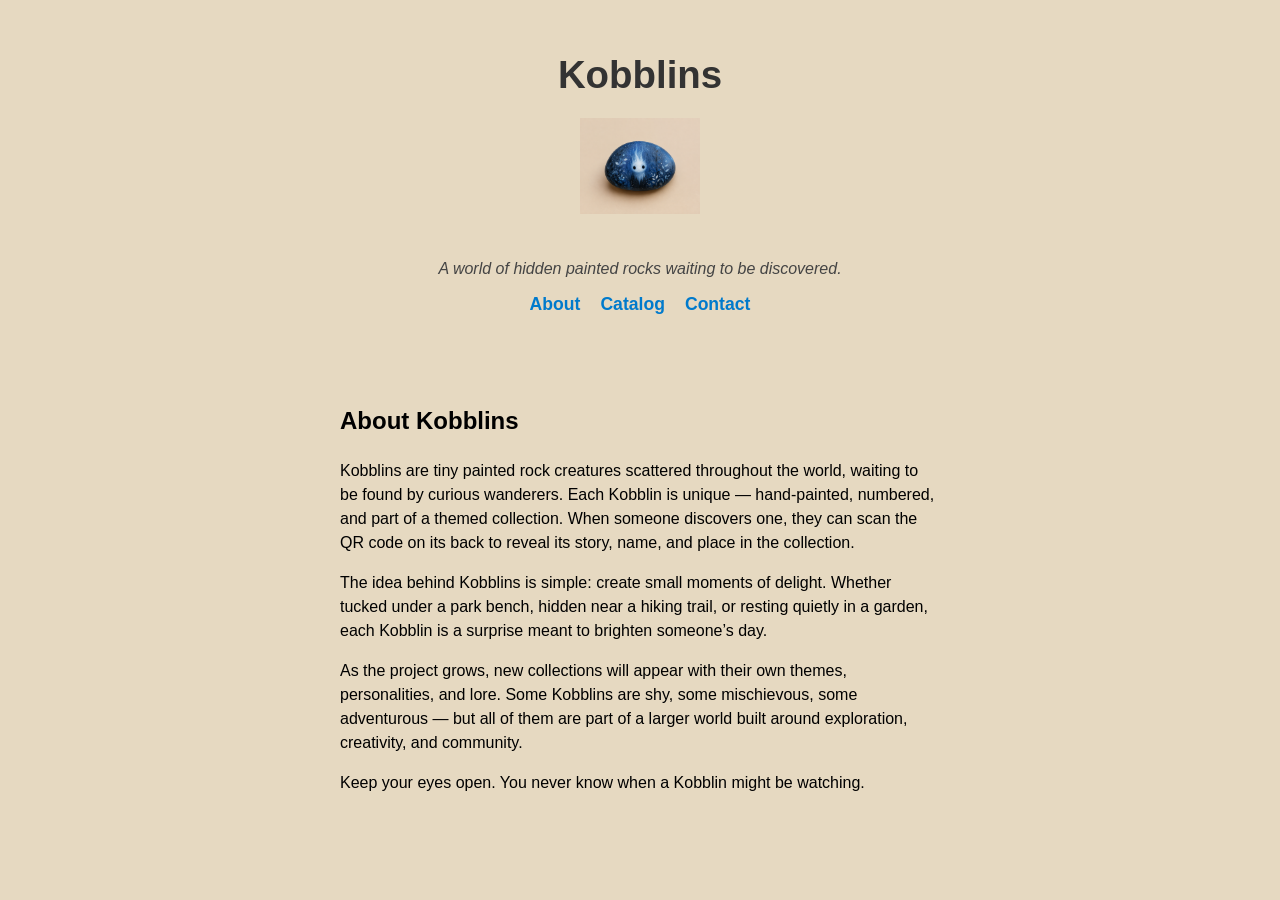
<file: about.html>
<!DOCTYPE html>
<html lang="en">
<head>
  <meta charset="UTF-8">
  <title>About Kobblins</title>
  <meta name="viewport" content="width=device-width, initial-scale=1">
  <link rel="stylesheet" href="css/styles.css">
</head>

<body>

  <!-- Global Header -->
  <header class="site-header">
    <a href="index.html" class="home-link">
      <h1>Kobblins</h1>
      <img src="images/kobblin.png" alt="Kobblin mascot" class="kobblin-img">
    </a>

    <p class="tagline"><em>A world of hidden painted rocks waiting to be discovered.</em></p>

    <nav class="navbar">
      <a href="about.html">About</a>
      <a href="catalog.html">Catalog</a>
      <a href="contact.html">Contact</a>
    </nav>
  </header>

  <main>
    <div style="max-width: 600px; margin: 0 auto; padding: 20px; text-align: left;">

      <h2>About Kobblins</h2>

      <p>
        Kobblins are tiny painted rock creatures scattered throughout the world, waiting to be found by curious wanderers. 
        Each Kobblin is unique — hand‑painted, numbered, and part of a themed collection. 
        When someone discovers one, they can scan the QR code on its back to reveal its story, name, and place in the collection.
      </p>

      <p>
        The idea behind Kobblins is simple: create small moments of delight. 
        Whether tucked under a park bench, hidden near a hiking trail, or resting quietly in a garden, 
        each Kobblin is a surprise meant to brighten someone’s day.
      </p>

      <p>
        As the project grows, new collections will appear with their own themes, personalities, and lore. 
        Some Kobblins are shy, some mischievous, some adventurous — but all of them are part of a larger world 
        built around exploration, creativity, and community.
      </p>

      <p>
        Keep your eyes open. You never know when a Kobblin might be watching.
      </p>

    </div>
  </main>

</body>
</html>
</file>
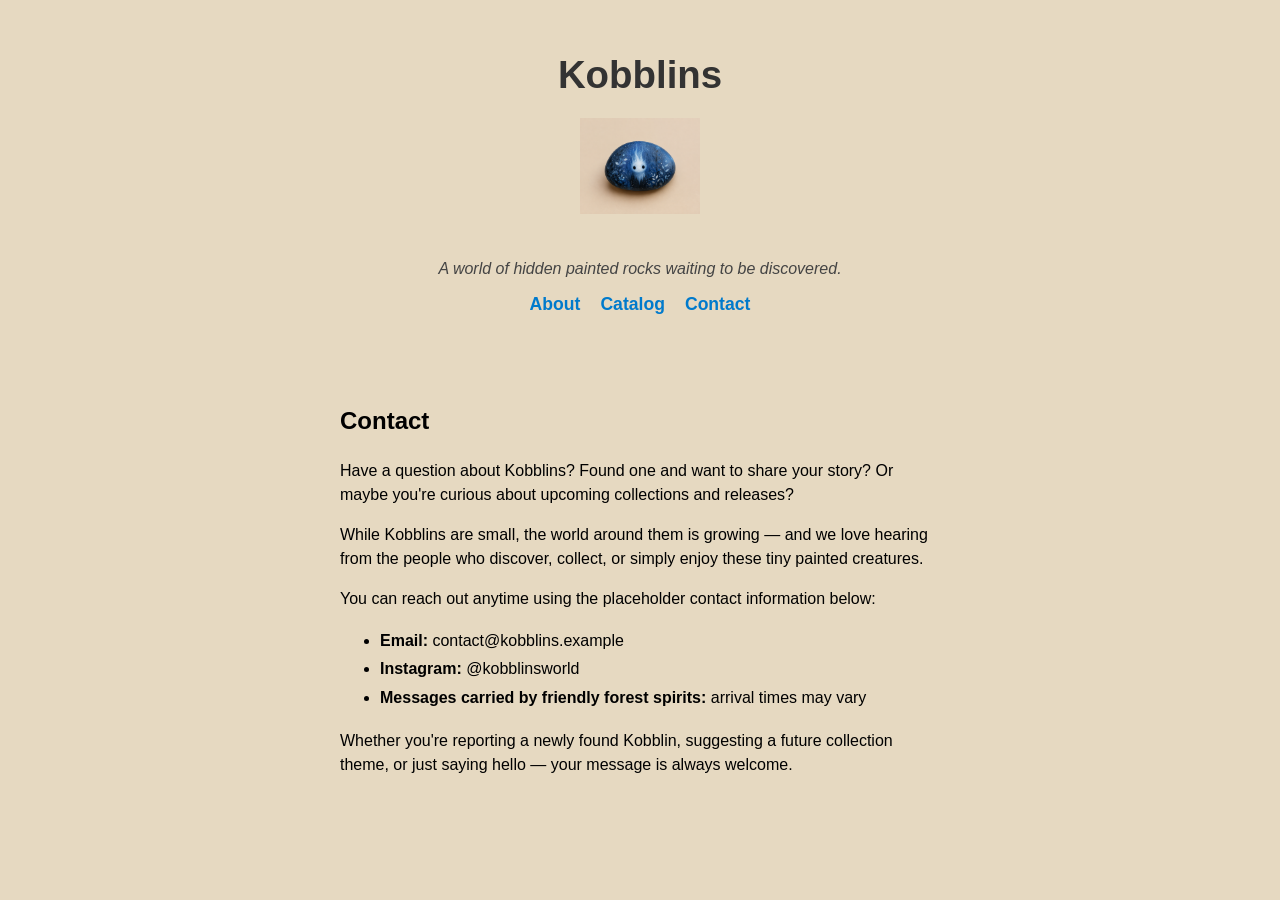
<file: contact.html>
<!DOCTYPE html>
<html lang="en">
<head>
  <meta charset="UTF-8">
  <title>Contact Kobblins</title>
  <meta name="viewport" content="width=device-width, initial-scale=1">
  <link rel="stylesheet" href="css/styles.css">
</head>

<body>

  <!-- Global Header -->
  <header class="site-header">
    <a href="index.html" class="home-link">
      <h1>Kobblins</h1>
      <img src="images/kobblin.png" alt="Kobblin mascot" class="kobblin-img">
    </a>

    <p class="tagline"><em>A world of hidden painted rocks waiting to be discovered.</em></p>

    <nav class="navbar">
      <a href="about.html">About</a>
      <a href="catalog.html">Catalog</a>
      <a href="contact.html">Contact</a>
    </nav>
  </header>

  <main>
    <div style="max-width: 600px; margin: 0 auto; padding: 20px; text-align: left;">

      <h2>Contact</h2>

      <p>
        Have a question about Kobblins? Found one and want to share your story?  
        Or maybe you're curious about upcoming collections and releases?
      </p>

      <p>
        While Kobblins are small, the world around them is growing — and we love hearing from
        the people who discover, collect, or simply enjoy these tiny painted creatures.
      </p>

      <p>
        You can reach out anytime using the placeholder contact information below:
      </p>

      <ul style="line-height: 1.8;">
        <li><strong>Email:</strong> contact@kobblins.example</li>
        <li><strong>Instagram:</strong> @kobblinsworld</li>
        <li><strong>Messages carried by friendly forest spirits:</strong> arrival times may vary</li>
      </ul>

      <p>
        Whether you're reporting a newly found Kobblin, suggesting a future collection theme,
        or just saying hello — your message is always welcome.
      </p>

    </div>
  </main>

</body>
</html>
</file>
<file: css/styles.css>
/* Base mobile-friendly styles */
body {
  font-family: Arial, sans-serif;
  margin: 0;
  padding: 0;
  line-height: 1.5;
  background: #E6D9C1;
  text-align: center;
}

/* Header */
.site-header {
  padding: 20px;
}

/* Title */
.site-header h1 {
  font-size: 2.4rem;
  margin-bottom: 5px;
  color: #333;
}

/* Tagline */
.tagline {
  font-size: 1rem;
  margin-bottom: 10px;
  color: #444;
}

/* Kobblin Image */
.kobblin-img {
  width: 120px;
  height: auto;
  margin: 10px auto 20px auto;
}

/* Make title + image clickable */
.home-link {
  text-decoration: none;
  color: inherit;
}

/* Navigation Bar */
.navbar {
  display: flex;
  justify-content: center;
  gap: 20px;
  margin-bottom: 25px;
}

.navbar a {
  text-decoration: none;
  color: #007acc;
  font-size: 1.1rem;
  font-weight: bold;
}

.navbar a:hover {
  color: #005f8f;
}

/* Catalog Page */
.collection {
  background: #fff;
  padding: 15px;
  margin: 15px auto;
  width: 94%;
  max-width: 760px; /* wider card for desktop */
  border-radius: 10px;
  box-shadow: 0 2px 5px rgba(0,0,0,0.1);
}

.collection-title {
  font-size: 1.3rem;
  font-weight: bold;
  cursor: pointer;
  margin-bottom: 10px;
}

.collection-subtitle {
  margin-top: -5px;
  margin-bottom: 10px;
  font-size: 0.9rem;
  color: #555;
}

/* collapsed by default */
.kobblin-list {
  display: none;
  text-align: left;
}

/* show only when the collection wrapper has .open */
.collection.open .kobblin-list {
  display: block;
}

/* each row is a 3-column grid: thumb | name+timestamp | number */
.kobblin-row {
  display: flex;
  grid-template-columns: 56px 1fr 72px; /* thumb | name/timestamp | number */
  grid-column-gap: 12px;
  align-items: center;
  justify-content: space-between;
  padding: 10px 0;
  border-bottom: 1px solid #eee;
}

/* slightly larger thumbnail */
.kobblin-thumb {
  width: 48px;
  height: 48px;
  background: #ccc;
  border-radius: 6px;
  background-size: cover;
  background-position: center;
  overflow: hidden;
}

.kobblin-thumb img {
  width: 100%;
  height: 100%;
  object-fit: cover;
  display: block;
}

/* name can wrap, timestamp shown below name if needed */
.kobblin-name {
  flex: 1; /* Pushes catalog number to the right while staying on the same line */
  font-weight: bold;
  margin-left: 12px;
  line-height: 1.2;
  white-space: normal; /* allow wrapping */
  overflow: visible;
}

/* timestamp block under the name */
.discovered-at {
  display: block;
  margin-left: 6px;
  font-size: 0.9em;
  color: #666;
  font-weight: normal;
  white-space: nowrap; /* Prevents the date text from wrapping breaking the row height */
}

/* right column: number */
.kobblin-number {
  justify-self: end;
  margin-left: auto;
  font-size: 0.95rem;
  color: #555;
  white-space: nowrap;
}

/* Reset Button */
.reset-button {
  margin: 20px auto;
  padding: 10px 20px;
  font-size: 1rem;
  background: #b33a3a;
  color: white;
  border: none;
  border-radius: 6px;
  cursor: pointer;
  display: block;
}

.reset-button:hover {
  background: #8f2e2e;
}

/* Main Popup Window */
.popup-overlay {
  display: none;
  position: fixed;
  top: 0;
  left: 0;
  width: 100%;
  height: 100%;
  background: rgba(0,0,0,0.6);
  justify-content: center;
  align-items: center;
  padding: 20px;
  z-index: 9000;
}

.popup-box {
  background: #fff;
  padding: 20px;
  width: 90%;
  max-width: 350px;
  border-radius: 12px;
  position: relative;
  text-align: center;
}

/* Congratulations Banner */
.congrats-banner {
  background: #fff;
  padding: 12px 15px;
  border-radius: 10px;
  box-shadow: 0 2px 6px rgba(0,0,0,0.2);
  font-size: 1rem;
  color: #000;
  text-align: center;
  margin-bottom: 15px;
}

.popup-close {
  position: absolute;
  top: 10px;
  right: 12px;
  background: none;
  border: none;
  font-size: 1.4rem;
  cursor: pointer;
}

.popup-image {
  width: 100%;
  border-radius: 10px;
  margin: 10px 0;
}

.popup-info {
  display: flex;
  justify-content: space-between;
  margin-top: 10px;
}

.popup-collection,
.popup-number {
  font-weight: bold;
}

/* clickable header area */
.collection-header {
  cursor: pointer;
  padding: 8px 6px; /* enlarge the clickable face */
  border-radius: 6px;
  transition: background-color 120ms ease;
}
.collection-header:hover,
.collection-header:focus {
  background: rgba(0,0,0,0.03);
  outline: none;
}

/* optional chevron indicator */
.collection-header .collection-title::after {
  content: '';
  display: inline-block;
  margin-left: 8px;
  width: 0.8em;
  height: 0.8em;
  vertical-align: middle;
  transform: rotate(0deg);
  transition: transform 160ms ease;
}
.collection.open .collection-header .collection-title::after {
  transform: rotate(180deg);
}

/* responsive tweaks: on small screens make things compact */
@media (max-width: 520px) {
  .collection { max-width: 420px; width: 96%; }
  .kobblin-row { grid-template-columns: 44px 1fr 56px; grid-column-gap: 10px; padding: 8px 0; }
  .kobblin-thumb { width: 40px; height: 40px; }
  /* .discovered-at line removed so dates show on mobile */
}

/* 1. Hide the list by default */
.kobblin-list {
  display: none;
}

/* 2. Show the list when JavaScript toggles the .open class */
.collection.open .kobblin-list {
  display: block;
}
</file>
